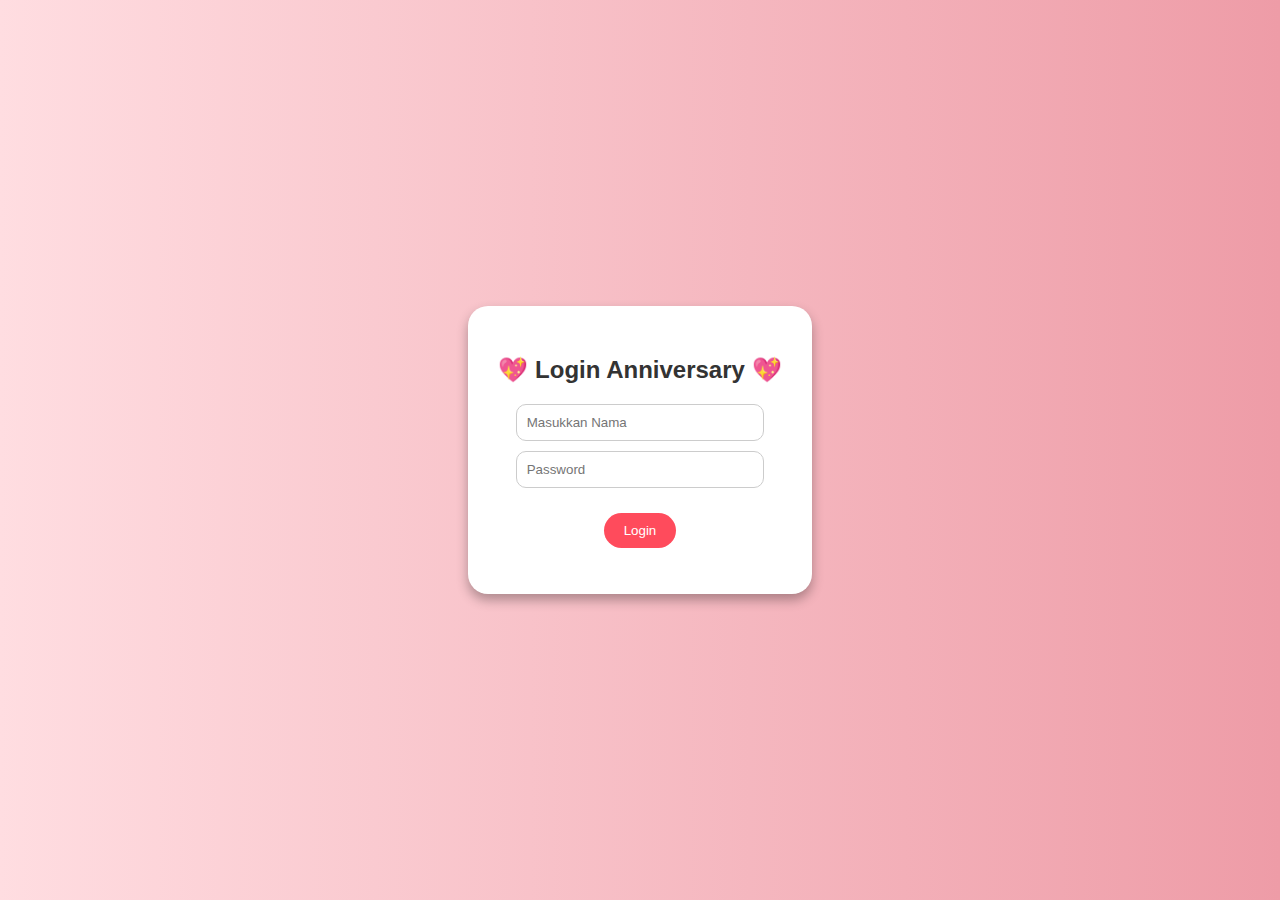
<file: kenangan/index.html>
<!DOCTYPE html>
<html lang="id">
<head>
  <meta charset="UTF-8">
  <title>Login Anniversary</title>
  <link rel="stylesheet" href="style.css">
</head>
<body class="login-page">
  <div class="login-container">
    <h2>💖 Login Anniversary 💖</h2>
    <form onsubmit="return login(event)">
      <input type="text" id="username" placeholder="Masukkan Nama" required>
      <input type="password" id="password" placeholder="Password" required>
      <button type="submit">Login</button>
    </form>
    <p id="error"></p>
  </div>

  <script>
    function login(e) {
      e.preventDefault();
      const user = document.getElementById("username").value;
      const pass = document.getElementById("password").value;
      
      if(user === "pacarbunga" && pass === "selamanya") {
        localStorage.setItem("loggedIn", "true");
        window.location.href = "home.html";
      } else {
        document.getElementById("error").textContent = "Nama/Password salah!";
      }
    }
  </script>
</body>
</html>
</file>
<file: kenangan/style.css>
body {
    font-family: 'Segoe UI', sans-serif;
    margin: 0;
    padding: 0;
    background: linear-gradient(to right, #ffdde1, #ee9ca7);
    color: #333;
    text-align: center;
    overflow-x: hidden;
  }
  
  header {
    background: #ff4b5c;
    color: white;
    padding: 20px;
    border-radius: 0 0 20px 20px;
    position: relative;
  }
  
  header h1 {
    margin: 0;
  }
  
  header button {
    background: white;
    color: #ff4b5c;
    border: none;
    padding: 8px 16px;
    margin-top: 10px;
    border-radius: 20px;
    cursor: pointer;
  }
  
  .intro {
    padding: 20px;
    font-size: 18px;
  }
  
  .gallery {
    padding: 20px;
  }
  
  .photos {
    display: flex;
    justify-content: center;
    gap: 15px;
    flex-wrap: wrap;
  }
  
  .photos img {
    width: 200px;
    border-radius: 15px;
    box-shadow: 0 4px 8px rgba(0,0,0,0.2);
  }
  
  .video {
    padding: 20px;
  }
  
  video {
    width: 80%;
    border-radius: 15px;
    box-shadow: 0 4px 12px rgba(0,0,0,0.3);
  }
  
  .music {
    padding: 20px;
  }
  
  audio {
    margin-top: 10px;
    border-radius: 10px;
    box-shadow: 0 3px 6px rgba(0,0,0,0.2);
  }
  
  footer {
    background: #ff4b5c;
    color: white;
    padding: 15px;
    border-radius: 20px 20px 0 0;
    margin-top: 20px;
  }
  
  /* Halaman Login */
  .login-page {
    display: flex;
    justify-content: center;
    align-items: center;
    height: 100vh;
  }
  
  .login-container {
    background: white;
    padding: 30px;
    border-radius: 20px;
    box-shadow: 0 6px 12px rgba(0,0,0,0.3);
    text-align: center;
  }
  
  .login-container input {
    display: block;
    margin: 10px auto;
    padding: 10px;
    width: 80%;
    border-radius: 10px;
    border: 1px solid #ccc;
  }
  
  .login-container button {
    background: #ff4b5c;
    color: white;
    border: none;
    padding: 10px 20px;
    margin-top: 15px;
    border-radius: 20px;
    cursor: pointer;
  }
  
  #error {
    color: red;
    margin-top: 10px;
  }
  
  /* Efek Love */
  #hearts-container {
    position: fixed;
    top: 0;
    left: 0;
    width: 100%;
    height: 100%;
    pointer-events: none;
    overflow: hidden;
    z-index: 999;
  }
  
  .heart {
    position: absolute;
    top: -20px;
    color: #ff4b5c;
    font-size: 24px;
    animation: fall linear forwards;
  }
  
  .heart::before {
    content: "❤️";
  }
  
  @keyframes fall {
    to {
      transform: translateY(100vh);
      opacity: 0;
    }
  }
</file>
